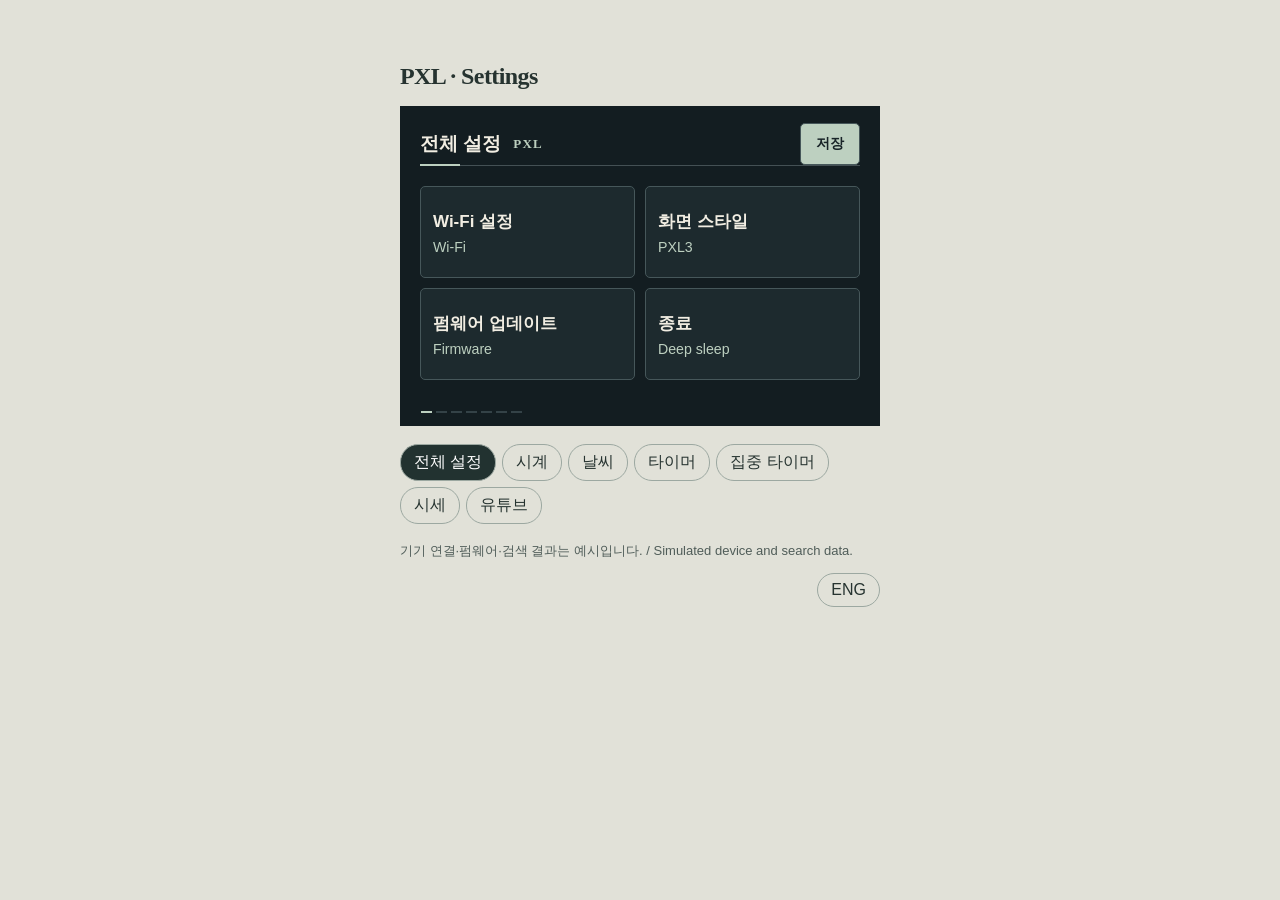
<file: site/settings-demo.html>
<!doctype html><html lang="ko"><meta charset="utf-8"><meta name="viewport" content="width=device-width,initial-scale=1"><title>PXL · 설정 미리보기</title>
<style>
*{box-sizing:border-box}body{margin:0;background:#e1e1d8;color:#263330;font:16px "Malgun Gothic","Segoe UI",sans-serif}main{width:min(480px,96vw);margin:7vh auto}h1{font:600 24px Georgia,serif;letter-spacing:-.6px;margin:0 0 16px}nav{display:flex;flex-wrap:wrap;gap:6px;margin:18px 0}button,select,input{font:inherit}button{cursor:pointer}nav button,aside button{background:transparent;color:#263330;border:1px solid #9ca8a1;border-radius:18px;padding:7px 13px}nav button.active{background:#223230;color:white}.wrap{width:100%;aspect-ratio:3/2;position:relative}.screen{width:480px;height:320px;transform-origin:top left;background:#131d21;color:#f1ede2;overflow:hidden;position:relative;padding:16px 20px;font-size:17px;--accent:#f5bb75}.screen header{display:flex;align-items:center;height:44px;border-bottom:1px solid #445054;gap:12px;position:relative}.screen header:after{content:"";position:absolute;bottom:-1px;width:40px;height:2px;background:var(--accent)}.brand{font:600 13px Georgia,serif;letter-spacing:1.2px;color:var(--accent);margin-right:auto}.screen h2{font-size:19px;margin:0}.screen button,.screen select,.screen input{border:1px solid #46575a;background:#1d2a2e;color:#f1ede2;border-radius:5px;font-weight:600}.screen button{min-height:42px;padding:0 12px}.screen button:active{background:#39484a}.screen button.save{font-size:14px;background:var(--accent);color:#182327;min-width:60px}.body{display:grid;grid-template-columns:145px 1fr;height:238px;gap:16px;align-items:center}.dial{width:130px;height:130px;display:block}.caption{margin-top:6px;text-align:center;color:#b9c4bd;font:12px Georgia,serif;letter-spacing:2px;width:130px}.rows{min-width:0}.row{min-height:63px;border-bottom:1px solid #344247;display:flex;align-items:center;justify-content:space-between;gap:5px}.row:last-child{border:0}.row label{font-size:15px}.row button.sel{color:var(--accent);max-width:165px;overflow:hidden;text-overflow:ellipsis;white-space:nowrap}.group{display:flex;align-items:center;gap:3px}.group button{width:42px;padding:0}.group b{min-width:32px;text-align:center;font-variant-numeric:tabular-nums}.list{display:grid;grid-template-columns:1fr 1fr;gap:10px;padding-top:20px}.list button{text-align:left;height:92px}.list small{display:block;margin-top:6px;color:var(--accent);font-weight:400}.screen footer{position:absolute;bottom:13px;left:21px;right:21px;display:flex;gap:4px}.screen footer i{height:2px;width:11px;background:#344247}.screen footer i.on{background:var(--accent)}.editor{padding:28px 0}.editor input{padding:9px;width:100%;margin:12px 0}.editor p{color:#bdc7c4;font-size:15px}.gallery{display:grid;grid-template-columns:480px 480px;gap:10px;padding:10px;width:max-content}aside{display:flex;justify-content:flex-end}
.styles{display:flex;gap:8px;padding-top:27px}.screen .stylecard{width:141px;height:175px;text-align:left;padding:12px}.stylecard.chosen{border-color:var(--accent);background:#243438}.swatch{height:74px;display:grid;place-items:center;margin-bottom:16px;background:#131d21;color:#b7c7bd}.swatch.one,.swatch.two{background-image:radial-gradient(#899c90 28%,transparent 32%);background-size:9px 9px}.swatch.two{background-size:5px 5px}.swatch.three:before{content:"";width:50px;height:50px;border-radius:100%;border:1px solid #dfba83;background:conic-gradient(from 39deg, #dfba83 0 3deg, transparent 3deg)}.stylecard small{display:block;color:#bdc7c4;margin-top:5px;font-size:12px}
.screen[data-theme="PXL1"]{background:#181b19;--panel:#202622}.screen[data-theme="PXL2"]{background:#101a24;--panel:#182633}
.screen[data-theme^="PXL"] .brand{font:600 13px Consolas,monospace;letter-spacing:1px}
.screen[data-theme^="PXL"] .body{grid-template-columns:152px 1fr;gap:13px}
.matrix{display:block;width:152px;height:auto;background:#101412;border-radius:4px}.matrixvalue{display:block;text-align:center;margin-top:10px;font:600 22px Consolas,monospace;color:var(--accent)}
.screen[data-theme="PXL1"] button{border-radius:2px}.screen[data-theme="PXL1"] .row{border-bottom-style:dashed}
.screen[data-theme="PXL2"] .row{border:0;background:var(--panel);padding:0 8px;margin:5px 0;border-radius:7px;min-height:58px}
.detail{padding:8px 0;height:238px;overflow:auto}.detailLine{display:flex;align-items:center;justify-content:space-between;min-height:43px;border-bottom:1px solid #344247}.detailLine b{color:var(--accent)}.detail input{width:100%;padding:10px;margin:7px 0}.detail button{margin-top:4px}.results{max-height:132px;overflow:auto;display:grid;gap:2px}.results button{text-align:left}.toast{position:absolute;bottom:9px;right:18px;font-size:13px}.screen[data-theme=PXL1] .detailLine{border-bottom-style:dashed}.screen[data-theme=PXL2] .detailLine{background:#182633;padding:0 9px}.previewNote{font-size:13px;color:#505d59}</style><main><h1>PXL · Settings</h1><div class="wrap"><section class="screen"></section></div><nav></nav><p class="previewNote">기기 연결·펌웨어·검색 결과는 예시입니다. / Simulated device and search data.</p><aside><button id="lang">ENG</button></aside></main>
<script>
const pages=['System','Clock','Weather','Timer','Focus','Market','YouTube'],ko=['전체 설정','시계','날씨','타이머','집중 타이머','시세','유튜브'],colors=['#bdd0c0','#f5bb75','#8acdd7','#e7b473','#a5c793','#9dbce7','#ee9780'];
const defaults={style:'PXL3',hour:24,date:false,city:'속초',unit:'°C',rate:15,min:5,sec:0,focus:25,rest:5,first:'Samsung',second:'',channel:'',motion:true,idle:10};
let saved={...defaults},en=new URLSearchParams(location.search).get("lang")==="en",p=0,edit='',screen=document.querySelector('.screen');
try{Object.assign(saved,JSON.parse(localStorage.getItem('meridian-settings-design-v1')))}catch{}
let v={...saved};const t=(k,e)=>en?e:k,esc=x=>String(x).replace(/[&<>"']/g,c=>({'&':'&amp;','<':'&lt;','>':'&gt;','"':'&quot;',"'":'&#39;'}[c]));
const btn=(s,a,c='')=>'<button class="'+c+'" data-act="'+a+'">'+esc(s)+'</button>',row=(s,control)=>'<div class="row"><label>'+s+'</label>'+control+'</div>',sel=(s,a)=>btn(s,a,'sel'),toggle=x=>t(x?'켜짐':'꺼짐',x?'On':'Off');
function step(label,k){return row(label,'<div class="group">'+btn('−','minus:'+k)+'<b>'+v[k]+'</b>'+btn('+','plus:'+k)+'</div>')}
function summaryValue(){return [v.style,v.hour+'h',v.unit,String(v.min).padStart(2,'0')+':'+String(v.sec).padStart(2,'0'),v.focus+':00',v.second?'02':'01',v.motion?v.idle+'m':'OFF'][p]}
const motifs=[[],['0011100','0100010','1001001','1001101','1000001','0100010','0011100'],['0022200','0200020','0201100','0011110','0111111','1111111','0000000'],['1111111','0100010','0020200','0002000','0010100','0112110','1111111'],['0002200','0002000','0110110','1111111','1111111','0111110','0011100'],['0000001','0000011','0010100','0101000','1000000','0000000','2222222'],['0000000','0111110','1112111','1112211','1112111','0111110','0000000']];
function matrix(){
 const dense=v.style==='PXL2', cols=dense?48:24, lines=cols*2/3, scale=dense?3:1;
 const map=motifs[p], left=Math.floor((cols-7*scale)/2), top=Math.floor((lines-7*scale)/2);
 let cells='';
 for(let y=0;y<lines;y++)for(let x=0;x<cols;x++){
   const pixel=map[Math.floor((y-top)/scale)]?.[Math.floor((x-left)/scale)];
   const color=pixel==='1'?'var(--accent)':pixel==='2'?'#f4eddd':dense?'#20303b':'#2b332c';
   cells+='<rect x="'+x+'" y="'+y+'" width=".83" height=".83" fill="'+color+'"/>';
 }
 return '<div><svg class="matrix" viewBox="0 0 '+cols+' '+lines+'" aria-hidden="true">'+cells+'</svg><output class="matrixvalue">'+esc(summaryValue())+'</output></div>';
}
function dial(){
const val=summaryValue();
let ticks='';for(let i=0;i<48;i++)ticks+='<path transform="rotate('+i*7.5+' 65 65)" d="M65 6v'+(i%4?3:8)+'" stroke="'+(i<12?'var(--accent)':'#465356')+'" stroke-width="'+(i%4?1:2)+'"/>';
return '<div><svg class="dial" viewBox="0 0 130 130"><circle cx="65" cy="65" r="62" fill="none" stroke="#344247"/>'+ticks+'<text x="65" y="74" text-anchor="middle" fill="#f1ede2" font-size="27" font-family="Georgia">'+esc(val)+'</text></svg><div class="caption">'+pages[p].toUpperCase()+'</div></div>'}
function rows(){switch(p){
case 1:return row(t('시간 형식','Format'),sel(v.hour+' h','hour'))+row(t('날짜 표시','Date'),sel(toggle(v.date),'date'));
case 2:return row(t('지역','City'),sel(v.city,'edit:city'))+row(t('온도 단위','Unit'),sel(v.unit,'unit'))+row(t('갱신 주기','Refresh'),sel(v.rate+t('분',' min'),'rate'));
case 3:return step(t('분','Minutes'),'min')+step(t('초','Seconds'),'sec')+row('',sel(t('타이머 초기화','Reset timer'),'reset'));
case 4:return step(t('집중 · 분','Focus · min'),'focus')+step(t('휴식 · 분','Break · min'),'rest')+row('',sel(t('타이머 초기화','Reset timer'),'reset'));
case 5:return row(t('종목 1','Symbol 1'),sel(v.first,'edit:first'))+row(t('종목 2','Symbol 2'),sel(v.second||t('추가','Add'),'edit:second'));
case 6:return row(t('채널','Channel'),sel(v.channel||t('직접 입력','Enter ID'),'edit:channel'))+row(t('화면보호기','Screensaver'),sel(toggle(v.motion),'motion'))+(v.motion?step(t('대기 · 분','Idle · min'),'idle'):'');
}}
const actions=['wifi','style','firmware','power'],names=()=>[t('Wi-Fi 설정','Wi-Fi'),t('화면 스타일','Display style'),t('펌웨어 업데이트','Firmware update'),t('종료','Power off')];
function system(){return '<div class="list">'+actions.map((a,i)=>'<button data-act="edit:'+a+'">'+names()[i]+'<small>'+['Wi-Fi',v.style,'Firmware','Deep sleep'][i]+'</small></button>').join('')+'</div>'}
function editor(){
if(edit==='style')return '<div class="styles">'+['PXL1','PXL2','PXL3'].map((x,i)=>'<button data-act="style:'+x+'" class="stylecard '+(v.style===x?'chosen':'')+'"><span class="swatch '+['one','two','three'][i]+'"></span>'+x+(v.style===x?' ✓':'')+'<small>'+['24 × 16','48 × 32','Meridian'][i]+'</small></button>').join('')+'</div>';
return '<div class="detail">'+detailBody()+'</div>'}
let connected='',savedWifi=[],network='',tab='scan',query='',notice='',lastAction='';
const networks=['PXL Studio','Workshop'];
const cities=[['속초','Sokcho','강원 · KR'],['서울','Seoul','서울 · KR'],['고성','Goseong','강원 · KR'],['고성','Goseong','경남 · KR']];
const stocks=[['Samsung','삼성전자','005930.KS'],['Apple','애플','AAPL'],['Bitcoin','비트코인','BTC-USD']];
function parentView(){return ({password:'wifi',server:'firmware',rollback:'firmware',browser:'channel'})[edit]||''}
function textLine(a,b){return '<div class="detailLine"><span>'+esc(a)+'</span><b>'+esc(b)+'</b></div>'}
function field(type,value,hint){return '<input type="'+type+'" value="'+esc(value)+'" placeholder="'+esc(hint)+'" aria-label="'+esc(hint)+'" autocomplete="off">'}
function options(){const data=edit==='city'?cities:stocks;
return data.map((item,index)=>({item,index})).filter(x=>x.item.join(' ').toLowerCase().includes(query.trim().toLowerCase())).map(({item,index})=>sel((edit==='city'&&en?item[1]:item[0])+' · '+item[2],'pick:'+index)).join('')||t('검색 결과 없음','No matches')}
function detailBody(){
 const none=t('연결 안 됨','Disconnected'), cancel=btn(t('취소','Cancel'),'back');
 switch(edit){
 case 'wifi':return textLine('Wi-Fi',connected||none)+btn(t('주변 네트워크','Nearby'),'tabs:scan',tab==='scan'?'save':'')+' '+btn(t('저장 목록','Saved'),'tabs:saved',tab==='saved'?'save':'')+'<div class="results">'+((tab==='saved'?savedWifi:networks).map(n=>sel(n+(n===connected?' ✓':''),'network:'+networks.indexOf(n))).join('')||t('저장된 네트워크 없음','No saved networks'))+'</div>';
 case 'password':return textLine('Wi-Fi',network)+field('password','',t('예시 암호 입력','Enter sample password'))+btn(t('연결','Connect'),'connect')+' '+btn(t('암호 표시','Show password'),'reveal');
 case 'firmware':return textLine(t('현재 버전','Current'), 'v1.00c')+textLine(t('반대편 파티션','Other slot'),'v1.00b')+sel(t('이전 버전으로 복구','Restore previous version'),'edit:rollback')+textLine('Wi-Fi',connected||none)+(connected?btn(t('업데이트 서버 시작','Start update server'),'edit:server'):btn(t('Wi-Fi 설정','Wi-Fi settings'),'setupwifi'));
 case 'server': case 'browser':return connected?textLine(t('접속 주소','Address'),'http://192.0.2.1'+(edit==='browser'?'/youtube':''))+textLine('ID','mayday')+textLine('PIN','12345678'):'<p>'+t('Wi-Fi 연결이 필요합니다.','Wi-Fi connection required.')+'</p>'+btn(t('Wi-Fi 설정','Wi-Fi settings'),'setupwifi');
 case 'rollback': case 'power': case 'reset':return '<h3>'+({rollback:t('v1.00b로 복구할까요?','Restore v1.00b?'),power:t('기기를 종료할까요?','Power off the device?'),reset:t('타이머를 초기화할까요?','Reset the timer?')}[edit])+'</h3>'+cancel+' '+btn(t('확인','Confirm'),'confirm');
 case 'city':case 'first':case 'second':return field('search',query,t('이름 또는 코드 검색','Search name or code'))+'<div class="results">'+options()+'</div>'+(edit==='second'&&v.second?sel(t('선택 해제','Clear selection'),'clearSecond'):'');
 case 'channel':return field('text',v.channel,t('채널 핸들 또는 ID','Channel handle or ID'))+btn(t('적용','Apply'),'apply')+' '+sel(t('브라우저에서 입력','Enter in browser'),'edit:browser');
 }
 return ''}
let wifiReturn=null;
function detailsClick(a,k){
 if(a==='edit'){notice='';query='';edit=k}
 else if(a==='back'){
   if(edit==='wifi'&&wifiReturn){({p,edit}=wifiReturn);wifiReturn=null}
   else edit=parentView();notice='';
 }else if(a==='setupwifi'){wifiReturn={p,edit};p=0;edit='wifi';tab='scan'}
 else if(a==='tabs')tab=k;
 else if(a==='network'){network=networks[Number(k)];if(savedWifi.includes(network)){connected=network;edit='wifi'}else edit='password'}
 else if(a==='connect'){if(!screen.querySelector('input').value){screen.querySelector('input').focus();return true}connected=network;if(!savedWifi.includes(network))savedWifi.push(network);edit='wifi'}
 else if(a==='reveal'){const el=screen.querySelector('input');el.type=el.type==='password'?'text':'password';screen.querySelector('[data-act="reveal"]').textContent=el.type==='text'?t('암호 숨김','Hide password'):t('암호 표시','Show password');return true}
 else if(a==='confirm'){lastAction=edit;edit=parentView();notice=t('미리보기에서 확인했습니다.','Confirmed in preview.')}
 else if(a==='clearSecond'){v.second='';edit=''}
 else if(a==='pick'){const item=(edit==='city'?cities:stocks)[Number(k)];v[edit]=edit==='city'?(en?item[1]:item[0])+' · '+item[2]:item[0];edit=''}
 else return false;
 paint();return true}
document.addEventListener('input',e=>{if(e.target.type==='search'){query=e.target.value;screen.querySelector('.results').innerHTML=options()}});
function paint(){screen.dataset.theme=p&&v.style!=='PXL3'?v.style:'shared';screen.style.setProperty('--accent',colors[p]);screen.innerHTML='<header><h2>'+esc(actions.includes(edit)?names()[actions.indexOf(edit)]:en?pages[p]:ko[p])+'</h2><span class="brand">'+(p?(v.style==='PXL3'?'MERIDIAN':v.style):'PXL')+'</span>'+btn(edit?t('뒤로','Back'):t('저장','Save'),edit?'back':'save','save')+'</header>'+(edit?editor():p?'<div class="body">'+(v.style==='PXL3'?dial():matrix())+'<div class="rows">'+rows()+'</div></div>':system())+(notice?'<span class="toast">'+esc(notice)+'</span>':'')+'<footer>'+pages.map((_,i)=>'<i class="'+(i===p?'on':'')+'"></i>').join('')+'</footer>';
document.querySelector('nav').innerHTML=pages.map((x,i)=>btn(en?x:ko[i],'page:'+i,i===p?'active':'')).join('');document.querySelector('#lang').textContent=en?'KOR':'ENG'}
const ranges={min:[0,99],sec:[0,59],focus:[1,99],rest:[1,99],idle:[1,60]};
document.onclick=e=>{if(e.target.id==='lang'){en=!en;paint();return}const target=e.target.closest('[data-act]');if(!target)return;const [a,k]=target.dataset.act.split(':');
if(detailsClick(a,k))return;if(a==='page'){wifiReturn=null;notice='';p=Number(k);v={...saved};edit=''}else if(a==='edit'){edit=k}else if(a==='style'){v.style=k;saved.style=k;try{localStorage.setItem('meridian-settings-design-v1',JSON.stringify(saved))}catch{}edit=''}else if(a==='save'){saved={...v};try{localStorage.setItem('meridian-settings-design-v1',JSON.stringify(saved))}catch{}target.textContent=t('저장됨','Saved');return}else if(a==='apply'){const value=screen.querySelector('input').value.trim();if(!value&&['city','first'].includes(edit))return;v[edit]=value;edit=''}else if(a==='back')edit='';else if(a==='reset')edit='reset';else if(a==='date'||a==='motion')v[a]=!v[a];else if(a==='hour')v.hour=v.hour===24?12:24;else if(a==='unit')v.unit=v.unit==='°C'?'°F':'°C';else if(a==='rate')v.rate=v.rate>=60?5:v.rate+5;else if(a==='plus'||a==='minus')v[k]=Math.max(ranges[k][0],Math.min(ranges[k][1],v[k]+(a==='plus'?1:-1)));paint()};
function scale(){screen.style.transform='scale('+document.querySelector('.wrap').clientWidth/480+')'}paint();scale();onresize=scale;
if(location.hash==='#compare'){
 const g=document.createElement('div');g.className='gallery';g.style.gridTemplateColumns='repeat(3,480px)';document.body.append(g);
 for(p of [1,3,6])for(v.style of ['PXL1','PXL2','PXL3']){paint();const copy=screen.cloneNode(true);copy.style.transform='none';g.append(copy)}
 document.querySelector('main').hidden=true;
}
if(location.hash==='#gallery'){const g=document.createElement('div');g.className='gallery';document.body.append(g);for(p=0;p<7;p++){paint();const copy=screen.cloneNode(true);copy.style.transform='none';g.append(copy)}edit='style';p=0;paint();const copy=screen.cloneNode(true);copy.style.transform='none';g.append(copy);document.querySelector('main').hidden=true}
</script></html>
</file>
